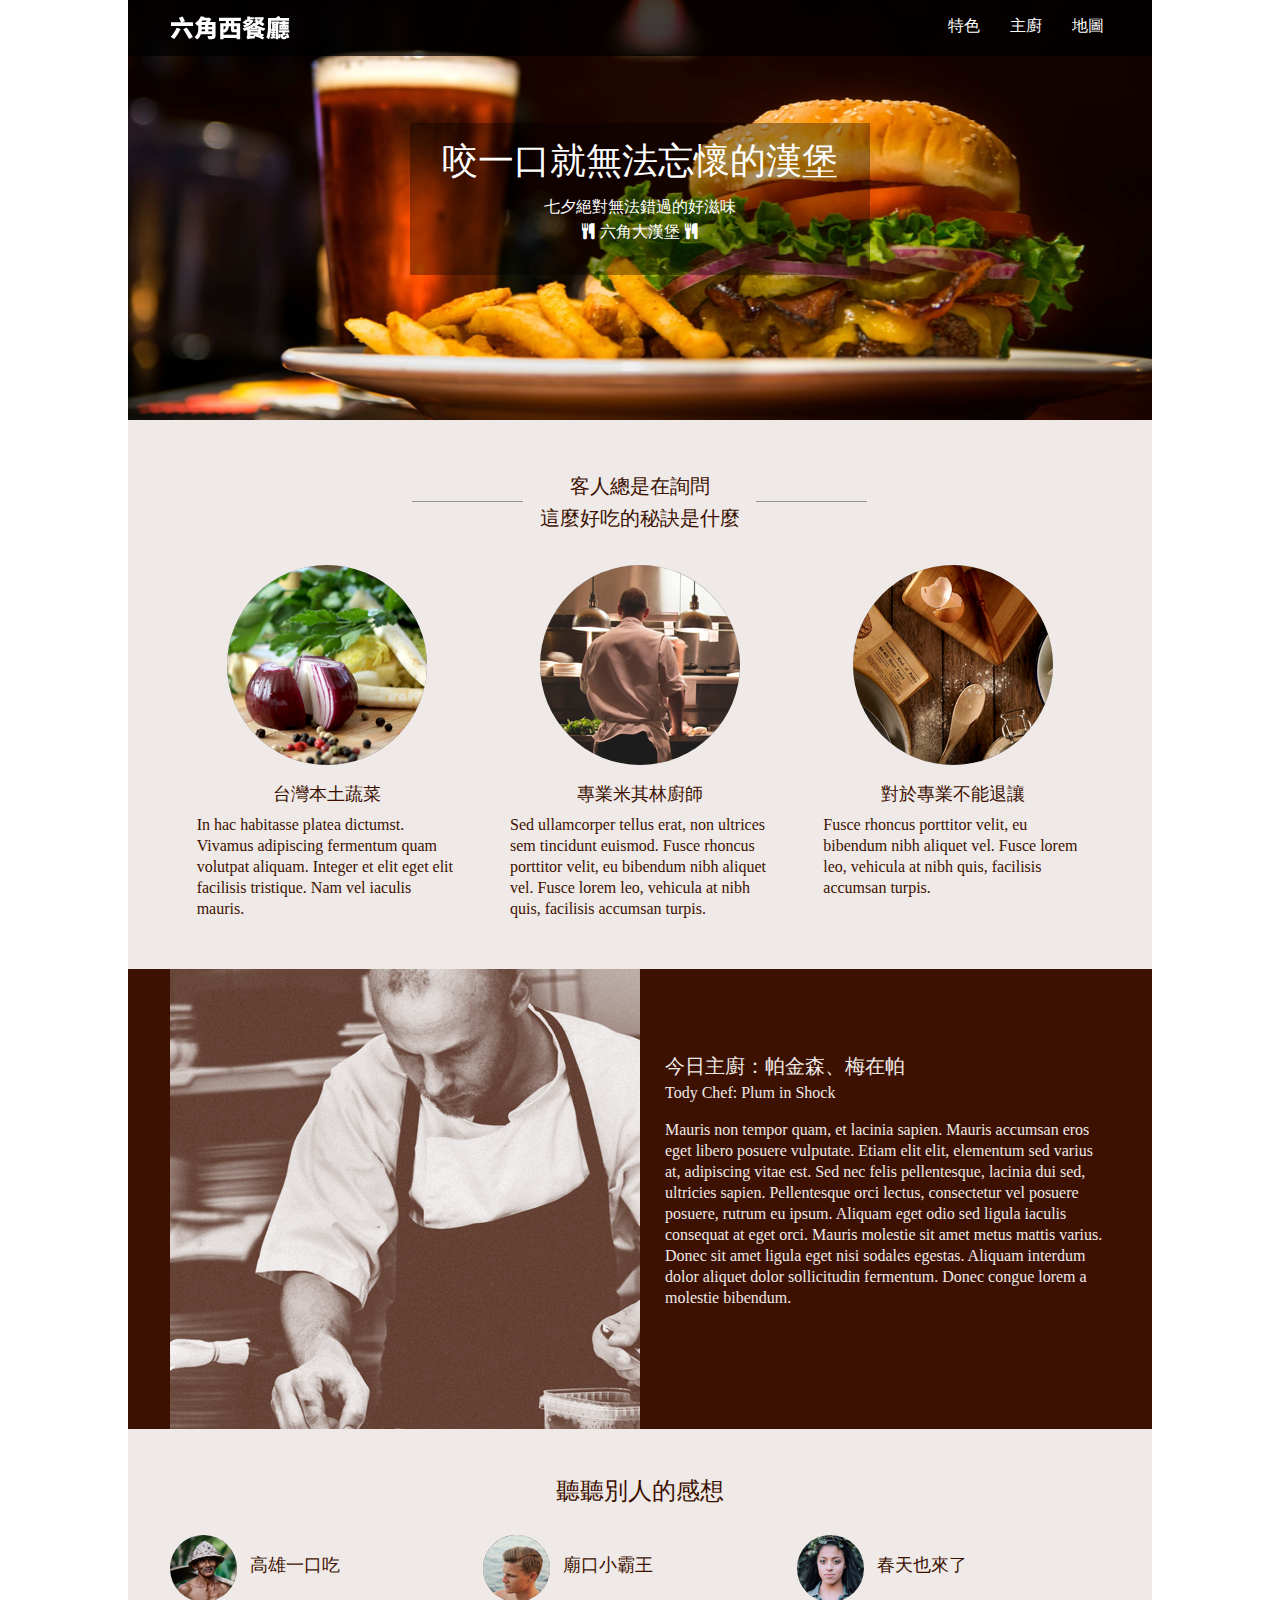
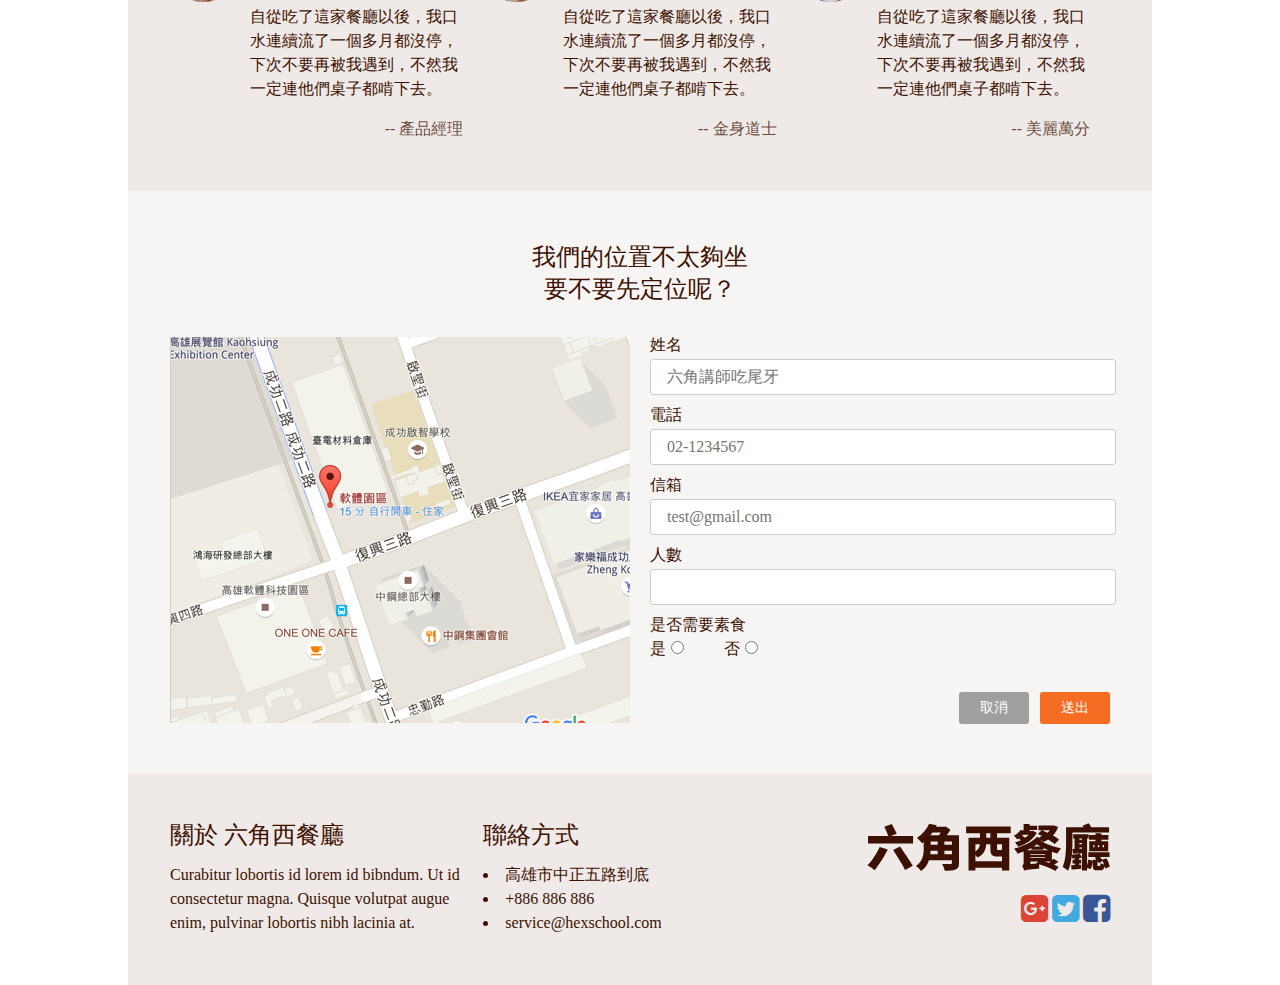
<file: index.html>
<!DOCTYPE html>
<html>
<head>
    <meta charset="UTF-8">
    <meta name="viewport" content="width=device-width, initial-scale=1.0, user-scalable=yes, minimum-scale=1.0, maximum-scale=3.0" />
    <title>六角西餐廳</title>
    <link rel="stylesheet" href="css/font-awesome.min.css">
    <link rel="stylesheet" href="css/style.css">
    <script src="js/jquery-1.8.3.min.js"></script>
    <script src="js/jquery.easing.1.3.js"></script>
    <script src="js/all.js"></script>
</head>
<body>
   <div class="wrap">
        <header>
            <nav>
                <ul>
                    <li><a href="#">特色</a></li>
                    <li><a href="#">主廚</a></li>
                    <li><a href="#">地圖</a></li>
                </ul>
                <div class="menu_bar">
                    <i class="fa fa-bars" aria-hidden="true"></i>
                </div>
                <div id="logo"><a href="#"></a></div>
            </nav>
            <div id="slogan">
                <h1>咬一口就無法忘懷的漢堡</h1>
                <p>七夕絕對無法錯過的好滋味</p>
                <p><i class="fa fa-cutlery" aria-hidden="true"></i>六角大漢堡<i class="fa fa-cutlery" aria-hidden="true"></i></p>
            </div>
        </header>
        <div class="main">
            <section class="page page01">
                <div class="page01_tiltle">
                    <div class="line left"></div>
                    <div class="line right"></div>
                    <h2>客人總是在詢問<br>這麼好吃的秘訣是什麼</h2>                    
                </div>           
                <div class="page01_content">
                    <figure>
                          <img src="img/feature_1.png" alt="">
                          <figcaption>台灣本土蔬菜</figcaption>
                          <p>In hac habitasse platea dictumst. Vivamus adipiscing fermentum quam volutpat aliquam. Integer et elit eget elit facilisis tristique. Nam vel iaculis mauris.</p>
                    </figure>
                    <figure>
                      <img src="img/feature_2.png" alt="">
                      <figcaption>專業米其林廚師</figcaption>
                      <p>Sed ullamcorper tellus erat, non ultrices sem tincidunt euismod. Fusce rhoncus porttitor velit, eu bibendum nibh aliquet vel. Fusce lorem leo, vehicula at nibh quis, facilisis accumsan turpis.</p>
                    </figure>
                    <figure>
                      <img src="img/feature_3.png" alt="">
                      <figcaption>對於專業不能退讓</figcaption>
                      <p>Fusce rhoncus porttitor velit, eu bibendum nibh aliquet vel. Fusce lorem leo, vehicula at nibh quis, facilisis accumsan turpis.</p>
                    </figure>
                </div>         
            </section>
            <section class="page page02">
                <div class="page02_pic"></div>
                <div class="page02_content">
                    <h2>今日主廚：帕金森、梅在帕</h2>
                    <h3>Tody Chef: Plum in Shock</h3>
                    <p>Mauris non tempor quam, et lacinia sapien. Mauris accumsan eros eget libero posuere vulputate. Etiam elit elit, elementum sed varius at, adipiscing vitae est. Sed nec felis pellentesque, lacinia dui sed, ultricies sapien. Pellentesque orci lectus, consectetur vel posuere posuere, rutrum eu ipsum. Aliquam eget odio sed ligula iaculis consequat at eget orci. Mauris molestie sit amet metus mattis varius. Donec sit amet ligula eget nisi sodales egestas. Aliquam interdum dolor aliquet dolor sollicitudin fermentum. Donec congue lorem a molestie bibendum.</p>
                </div>
            </section>
            <section class="page page03">
                <h2>聽聽別人的感想</h2>
                <div class="page03_content">
                    <article>
                        <img src="img/avatar_1.png" alt="">
                        <h3>高雄一口吃</h3>
                        <p>自從吃了這家餐廳以後，我口水連續流了一個多月都沒停，下次不要再被我遇到，不然我一定連他們桌子都啃下去。</p>
                        <p id="ID"> -- 產品經理</p>
                    </article>
                    <article>
                        <img src="img/avatar_2.png" alt="">
                        <h3>廟口小霸王</h3>
                        <p>自從吃了這家餐廳以後，我口水連續流了一個多月都沒停，下次不要再被我遇到，不然我一定連他們桌子都啃下去。</p>
                        <p id="ID"> -- 金身道士</p>
                    </article>
                    <article>
                        <img src="img/avatar_3.png" alt="">
                        <h3>春天也來了</h3>
                        <p>自從吃了這家餐廳以後，我口水連續流了一個多月都沒停，下次不要再被我遇到，不然我一定連他們桌子都啃下去。</p>
                        <p id="ID"> -- 美麗萬分</p>
                    </article>
                </div>
            </section>
            <section class="page page04">
                <h2>我們的位置不太夠坐<br>要不要先定位呢？</h2>
                <div class="page04_content">
                    <div class="page04_pic"></div>          
                    <form action="page04">
                       <label for="name">姓名</label><br>
                       <input type="text" id="name" placeholder="六角講師吃尾牙"><br>
                       <label for="phone">電話</label><br>
                       <input type="text" id="phone" placeholder="02-1234567"><br>
                       <label for="mail">信箱</label><br>
                       <input type="text" id="mail" placeholder="test@gmail.com"><br>
                       <label for="people" >人數</label><br>
                       <input type="text" id="people"><br>
                       <label for="choose" >是否需要素食</label><br>
                       是<input type="radio" id="vegetarian" name="vegetarian" value="yes">
                       否<input type="radio" id="vegetarian" name="vegetarian" value="no"><br>
                       <input type="submit" class="btn cancel" value="取消">
                       <input type="submit" class="btn send" value="送出">
                    </form>
            </div>
            </section>
        </div>
        <footer>
            <aside class="aboutUS">
                <h2>關於 六角西餐廳</h2>
                <p>Curabitur lobortis id lorem id bibndum. Ut id consectetur magna. Quisque volutpat augue enim, pulvinar lobortis nibh lacinia at.</p>
            </aside>
            <aside class="contact">
                <h2>聯絡方式</h2>
                <ul>
                    <li>高雄市中正五路到底</li>
                    <li>+886 886 886</li>
                    <li>service@hexschool.com</li>
                </ul>
            </aside>
            <aside class="social">
                <img src="img/logo_l@svg.svg" alt="">
                <div class="socialMedia">
                    <i class="fa fa-google-plus-square fa-2x" aria-hidden="true"></i>
                    <i class="fa fa-twitter-square fa-2x" aria-hidden="true"></i>
                    <i class="fa fa-facebook-square fa-2x" aria-hidden="true"></i>
                </div>
                
            </aside>
        </footer>
    </div>
</body>
</html>
</file>
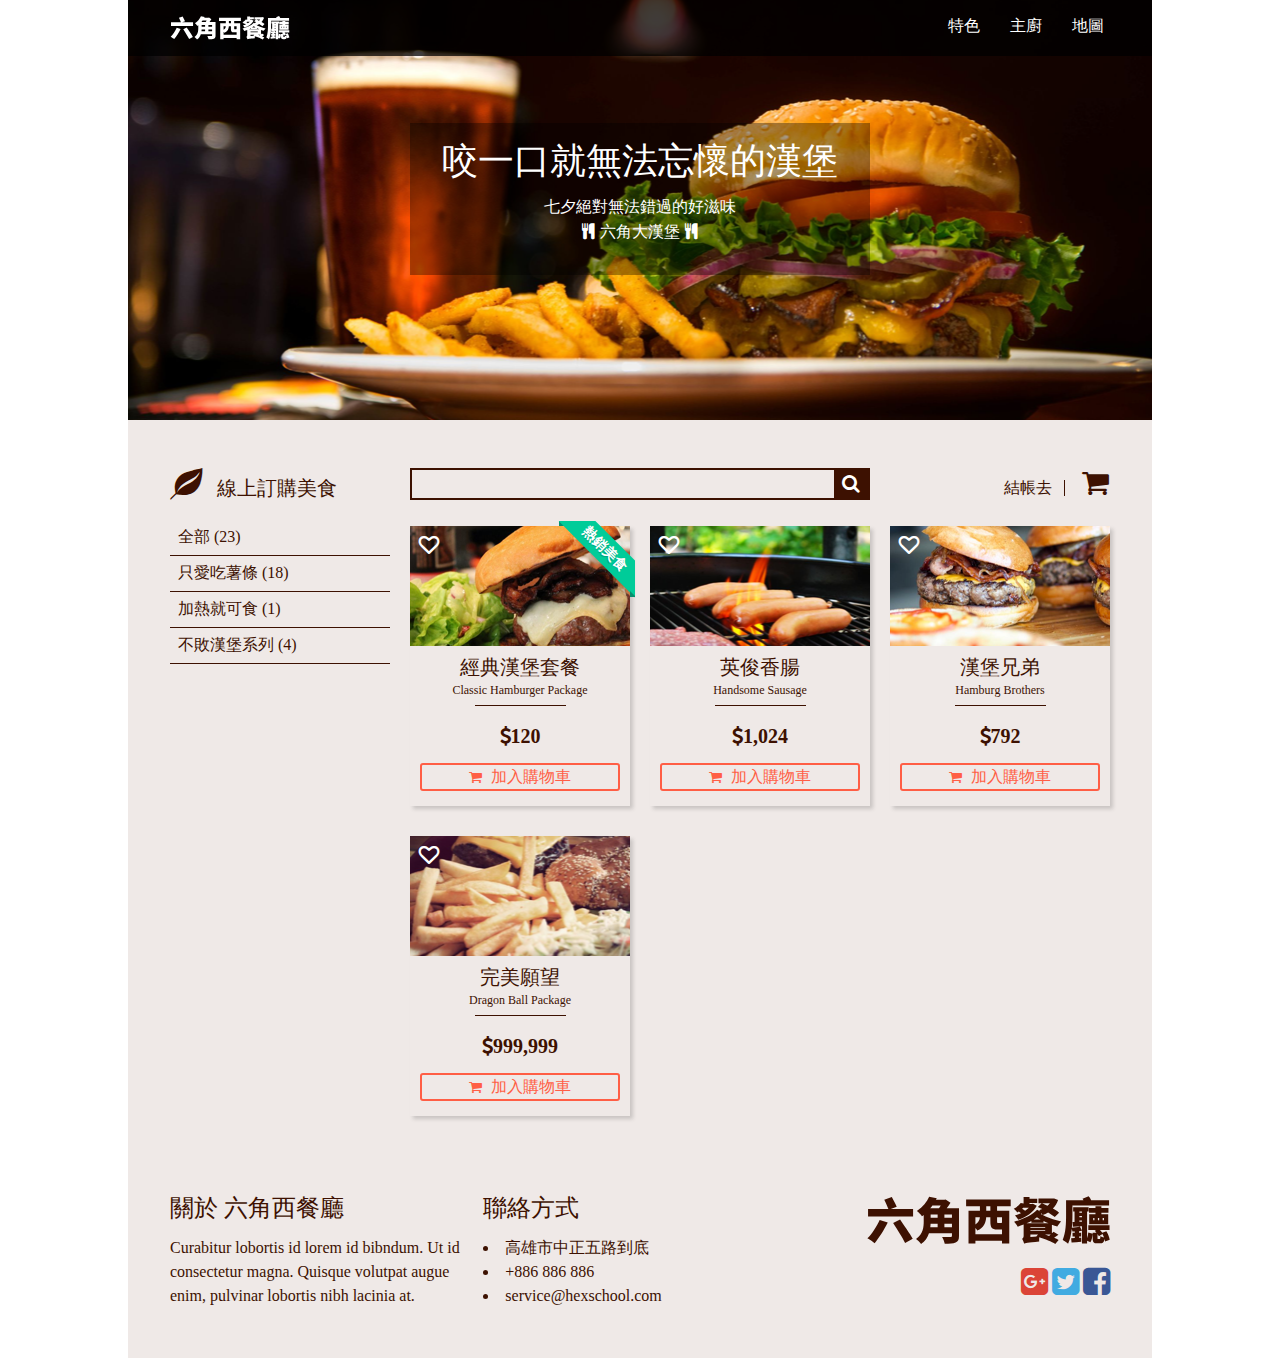
<file: index_cart.html>
<!DOCTYPE html>
<html>
<head>
    <meta charset="UTF-8">
    <meta name="viewport" content="width=device-width, initial-scale=1.0, user-scalable=yes, minimum-scale=1.0, maximum-scale=3.0" />
    <title>六角西餐廳</title>
    <link rel="stylesheet" href="css/font-awesome.min.css">
    <link rel="stylesheet" href="css/style.css">
    <script src="js/jquery-1.8.3.min.js"></script>
    <script src="js/jquery.easing.1.3.js"></script>
    <script src="js/all.js"></script>
</head>
<body>
   <div class="wrap">
        <header>
            <nav>
                <ul>
                    <li><a href="#">特色</a></li>
                    <li><a href="#">主廚</a></li>
                    <li><a href="#">地圖</a></li>
                </ul>
                <div class="menu_bar">
                    <i class="fa fa-bars" aria-hidden="true"></i>
                </div>
                <div id="logo"><a href="#"></a></div>
            </nav>
            <div id="slogan">
                <h1>咬一口就無法忘懷的漢堡</h1>
                <p>七夕絕對無法錯過的好滋味</p>
                <p><i class="fa fa-cutlery" aria-hidden="true"></i>六角大漢堡<i class="fa fa-cutlery" aria-hidden="true"></i></p>
            </div>
        </header>
        <div class="main_cart">
            <aside class="leftMenu">
                <i class="fa fa-envira fa-rotate-90" aria-hidden="true"></i><h2>線上訂購美食</h2>
                <ul>
                    <li><a href="#">全部 (23)</a></li>
                    <li><a href="#">只愛吃薯條 (18)</a></li>
                    <li><a href="#">加熱就可食 (1)</a></li>
                    <li><a href="#">不敗漢堡系列 (4)</a></li>
                </ul>
            </aside>
            <div class="cartContent">
                <div class="topSide">
                    <div class="search">
                        <i class="fa fa-search" aria-hidden="true"></i>
                    </div>
                    <div class="sum">
                        <p>結帳去</p><i class="fa fa-shopping-cart" aria-hidden="true"></i>
                    </div>
                </div>
                <ul class="products"></ul>
            </div>
            <div class="clearfix"></div>
        </div>
        <footer>
            <aside class="aboutUS">
                <h2>關於 六角西餐廳</h2>
                <p>Curabitur lobortis id lorem id bibndum. Ut id consectetur magna. Quisque volutpat augue enim, pulvinar lobortis nibh lacinia at.</p>
            </aside>
            <aside class="contact">
                <h2>聯絡方式</h2>
                <ul>
                    <li>高雄市中正五路到底</li>
                    <li>+886 886 886</li>
                    <li>service@hexschool.com</li>
                </ul>
            </aside>
            <aside class="social">
                <img src="img/logo_l@svg.svg" alt="">
                <div class="socialMedia">
                    <i class="fa fa-google-plus-square fa-2x" aria-hidden="true"></i>
                    <i class="fa fa-twitter-square fa-2x" aria-hidden="true"></i>
                    <i class="fa fa-facebook-square fa-2x" aria-hidden="true"></i>
                </div>
                
            </aside>
        </footer>
    </div>
</body>
</html>
</file>
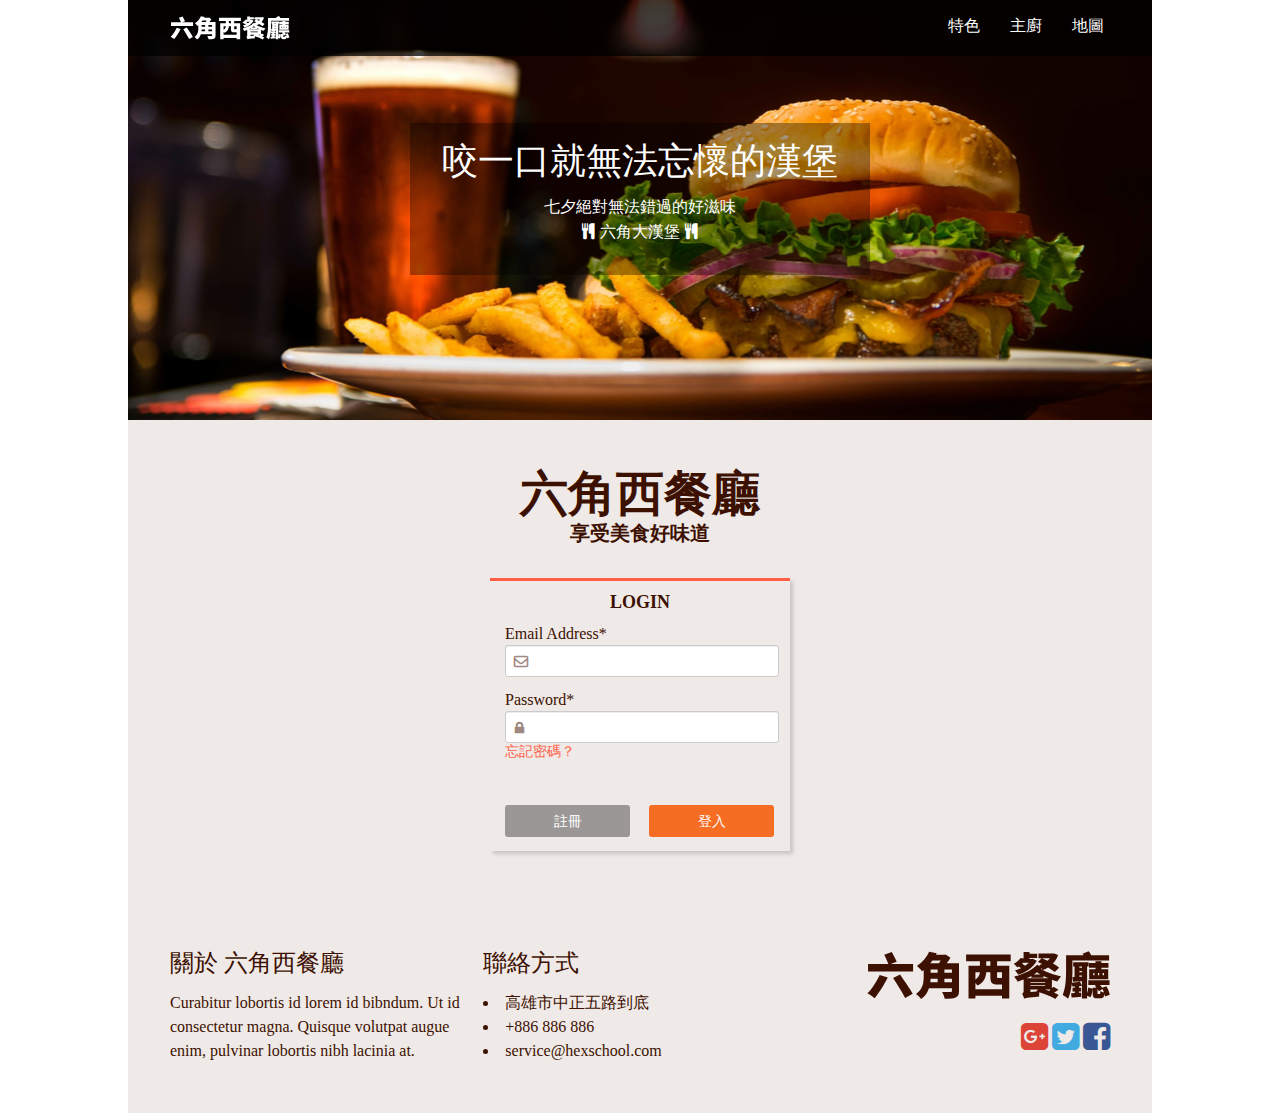
<file: index_login.html>
<!DOCTYPE html>
<html>
<head>
    <meta charset="UTF-8">
    <meta name="viewport" content="width=device-width, initial-scale=1.0, user-scalable=yes, minimum-scale=1.0, maximum-scale=3.0" />
    <title>六角西餐廳</title>
    <link rel="stylesheet" href="css/font-awesome.min.css">
    <link rel="stylesheet" href="css/style.css">
    <script src="js/jquery-1.8.3.min.js"></script>
    <script src="js/jquery.easing.1.3.js"></script>
    <script src="js/all.js"></script>
</head>
<body>
   <div class="wrap">
        <header>
            <nav>
                <ul>
                    <li><a href="#">特色</a></li>
                    <li><a href="#">主廚</a></li>
                    <li><a href="#">地圖</a></li>
                </ul>
                <div class="menu_bar">
                    <i class="fa fa-bars" aria-hidden="true"></i>
                </div>
                <div id="logo"><a href="#"></a></div>
            </nav>
            <div id="slogan">
                <h1>咬一口就無法忘懷的漢堡</h1>
                <p>七夕絕對無法錯過的好滋味</p>
                <p><i class="fa fa-cutlery" aria-hidden="true"></i>六角大漢堡<i class="fa fa-cutlery" aria-hidden="true"></i></p>
            </div>
        </header>
        <div class="main_login">
            <h2>六角西餐廳</h2>
            <h3>享受美食好味道</h3>
            <form class="loginPage">
                <h3>LOGIN</h3>
                <label for="email">Email Address*</label>
                <input id="email" type="email"><i class="fa fa-envelope-o" aria-hidden="true"></i>
                <label for="password">Password*</label>
                <input id="password" type="password"><i class="fa fa-lock" aria-hidden="true"></i>
                <span>忘記密碼？</span><br>
                <input type="submit" class="btn register" value="註冊">
                <input type="submit" class="btn login" value="登入">
            </form> 
        </div>
        <footer>
            <aside class="aboutUS">
                <h2>關於 六角西餐廳</h2>
                <p>Curabitur lobortis id lorem id bibndum. Ut id consectetur magna. Quisque volutpat augue enim, pulvinar lobortis nibh lacinia at.</p>
            </aside>
            <aside class="contact">
                <h2>聯絡方式</h2>
                <ul>
                    <li>高雄市中正五路到底</li>
                    <li>+886 886 886</li>
                    <li>service@hexschool.com</li>
                </ul>
            </aside>
            <aside class="social">
                <img src="img/logo_l@svg.svg" alt="">
                <div class="socialMedia">
                    <i class="fa fa-google-plus-square fa-2x" aria-hidden="true"></i>
                    <i class="fa fa-twitter-square fa-2x" aria-hidden="true"></i>
                    <i class="fa fa-facebook-square fa-2x" aria-hidden="true"></i>
                </div>
                
            </aside>
        </footer>
    </div>
</body>
</html>
</file>
<file: css/style.css>
/* http://meyerweb.com/eric/tools/css/reset/ 
   v2.0 | 20110126
   License: none (public domain)
*/

html, body, div, span, applet, object, iframe,
h1, h2, h3, h4, h5, h6, p, blockquote, pre,
a, abbr, acronym, address, big, cite, code,
del, dfn, em, img, ins, kbd, q, s, samp,
small, strike, strong, sub, sup, tt, var,
b, u, i, center,
dl, dt, dd, ol, ul, li,
fieldset, form, label, legend,
table, caption, tbody, tfoot, thead, tr, th, td,
article, aside, canvas, details, embed, 
figure, figcaption, footer, header, hgroup, 
menu, nav, output, ruby, section, summary,
time, mark, audio, video {
	margin: 0;
	padding: 0;
	border: 0;
	font-size: 100%;
	font: inherit;
	vertical-align: baseline;
}
/* HTML5 display-role reset for older browsers */
article, aside, details, figcaption, figure, 
footer, header, hgroup, menu, nav, section {
	display: block;
}
body {
	line-height: 1;
}
ol, ul {
	list-style: none;
}
blockquote, q {
	quotes: none;
}
blockquote:before, blockquote:after,
q:before, q:after {
	content: '';
	content: none;
}
table {
	border-collapse: collapse;
	border-spacing: 0;
}
img{max-width: 100%; height: auto;}
/* CSS Reset END*/

.wrap{
    max-width: 1024px;
    margin: 0 auto;
    background-color: #EFE9E7;
    font-family: 'Microsoft JhengHei';
}


/* ================ Header ================ */

/* header */
header{
    height: 420px;
    background-image: url(../img/header_desktop.png);
    background-position: center center;
}

/* nav */
nav{
    height: 56px;
    background-color: rgba(0, 0, 0, 0.75);
    position: relative;
}
nav ul{
    max-width: 210px;
    position: absolute; top:18px; right:18px;
}
nav ul li{
    float: left;
    margin-right: 30px;
}
nav ul li a{
    display: block;
    font-size: 16px;
    color: #FFFFFF;
    text-decoration: none;
}
.menu_bar .fa{
    display: none;
    position: absolute; top:16px; right: 22px;
    color: #FFF;
    font-size: 24px;
    cursor: pointer;
}
nav #logo{
    width: 120px; height: 24px;
    position: absolute; top: 16px; left: 42px;
    background-image: url(../img/logo_w@svg.svg);
    background-repeat: no-repeat;
}

/* slogan */
#slogan{
    max-width: 460px;
    height: 152px;
    margin: 67px auto 145px auto;
    background-color: rgba(0,0,0,0.35);
    color: #FFF;
}
#slogan h1{
    font-size: 36px;
    padding: 20px;
    text-align: center;
}
#slogan p{
    margin-bottom: 8px;
    text-align: center;
}
.fa-cutlery{
    margin: 0 5px;
}

@media (max-width:768px){
    nav #logo{ 
        left: 13px;       
    }
}
@media (max-width:568px){
    nav ul li a{
        display: none;
    }
    .menu_bar .fa{
        display: block;
    }
}
@media (max-width:320px){
    header{
        background-image: url(../img/header_mobile.png);
    }
    #slogan{
        max-width: 300px;
        height: 194px;
        margin: 57px auto 113px auto;
    }
}

/* ================ #main ================ */

/* section page共同設定 */
.page { padding: 0 42px;}

@media (max-width:768px){
    .page { padding: 0 27px;}
}

/* section page page01 */
.page01 {
    padding-bottom: 50px;
}
.page01_tiltle{ margin: 50px auto 31px; position: relative;}
.page01_tiltle h2{
    width: 200px; height: 64px;
    margin: 0 auto;
    text-align: center;
    line-height: 32px;
    font-size: 20px;
    color: #3D1101;
}
.line{
    width: 111px;
    height: 31px;
    border-bottom:1px solid #979797;
    display: inline-block;
    margin: 0 3px;
    position: absolute;
}
.line.left{ left: 239px;}
.line.right{ right: 240px;}
.page01_content { 
    display: flex;
    color: #3D1101;
}
.page01_content figure{ 
    display: inline-block; flex: 1; 
    font-size: 18px; 
}
.page01_content figure img{     
    margin: 0 auto;
    display: block;
    border-radius: 100px;
}
.page01_content figure figcaption{ 
    margin-top: 20px; 
    margin-bottom: 11px; 
    text-align: center; 
}
.page01_content figure p{ 
    max-width: 260px;
    text-align: inherit;
    margin: 0 auto;
    line-height: 21px;
    font-size: 16px; 
}

@media (max-width:768px){
    .line.left{ left: 153px;}
    .line.right{ right: 154px;}
    .page01_content figure p{ max-width: 196px;}
}
@media (max-width:568px){
    .line{
        display: none;
    }
}
@media (max-width:320px){
    .page01_content { 
        display: block;
    }
    .page01_content figure p{ 
        max-width: 260px;
        margin-bottom: 30px;
    }
}

/* section page page02 */
.page02{ 
    background-color:#3D1101; 
    display: flex; flex: 1; 
    height: 460px;
}
.page02_pic {
    width: 50%;
    height: 460px;
    background-image: url(../img/main_chef_brown.png);
    background-repeat: no-repeat;
    background-position: center right;
}
.page02_content{ color: #EFE9E7; width: 50%;}
.page02_content h2{
    font-size: 20px; 
    line-height: 32px;
    padding-left: 25px;
    padding-top: 81px;
}
.page02_content h3{
    font-size: 16px; 
    line-height: 21px; 
    margin-bottom: 16px;
    padding-left: 25px;
}
.page02_content p{
    font-size: 16px; 
    line-height: 21px; 
    padding-left: 25px;
}

@media (max-width:768px){
    .page02_content h2{padding-top: 49px;}
}
@media (max-width:320px){
    .page:nth-of-type(2){ padding: 0;}
    .page02{ display: block; height: auto;}
    .page02_pic {width: 100%;}
    .page02_content{ width: 100%;}
    .page02_content h2{ padding-top: 30px; padding-left: 30px;}
    .page02_content h3{ padding-left: 30px;}
    .page02_content p{ padding: 0px 30px 30px 30px;}    
}

/* section page page03 */
.page03 {color: #3D1101; padding-bottom: 50px;}
.page03 h2{
    font-size: 24px; 
    text-align: center; 
    margin-top: 50px; 
    margin-bottom: 32px;
}
.page03_content{ display: flex;}
.page03_content article{ 
    display: inline-block; flex: 1; 
    position: relative;
}
.page03_content img{ border-radius: 33.33px;}
.page03_content h3{ 
    font-size: 18px;
    position: absolute; top:21px; left: 80px;
}
.page03_content p{ 
    padding-left: 80px; 
    padding-right: 20px;
    font-size: 16px;
    line-height: 24px;
}
.page03_content p#ID{ 
    text-align: right;
    color: rgba(61,17,0,0.75);
    padding-top: 16px;
}


@media (max-width:568px){
    .page03_content{ display: block;}   
}

/* section page page04 */
.page04{ 
    color: #3D1101; 
    background: rgba(250,250,250,0.70); 
    padding-bottom: 50px;
} 
.page04 h2{
    text-align: center; 
    font-size: 24px; 
    line-height: 32px;
    padding: 50px 0 32px;
}
.page04_content{ display: flex; flex: 1;}
.page04_pic {
    width: 100%;
    height: 386px;
    background-image: url(../img/Map.png);
    background-repeat: no-repeat;
    background-position: center left;
}
.page04_content form{
    width: 100%; 
    padding-left: 20px; 
    position: relative;
    
}
#name, #phone, #mail, #people{ 
    width: 100%; height: 32px; 
    margin-top: 6px;
    margin-bottom: 12px;
    border-radius: 3px;
    border: 1px solid #CCCCCC;
    font-family: 'Microsoft JhengHei';
    font-size: 16px;
    color: #4A4A4A;
    text-indent: 14px;
}
#vegetarian{
    margin-top: 8px;
    margin-bottom: 38px;
    margin-right: 36px;
}
.btn {
	width: 70px; height: 32px;
    font-size: 14px;
    color: #FFF;
    font-family: 'Microsoft JhengHei';
    cursor: pointer;
}
.btn.cancel{
    background-color: rgba(0,0,0,0.35);
    border: 0;
    border-radius: 3px;
    position: absolute; right: 81px;
}
.btn.send{ 
    background-color: #F56C23; 
    border: 0;
    border-radius: 3px;
    position: absolute; right: 0;
}

@media (max-width:568px){
     .page04_content{ display: block;}
     .page04_content form{ padding-left: 0; padding-top: 30px;}  
}

/* ================ main_cart ================ */
.main_cart {
	padding: 48px 22px 0 42px;
    color: #3D1101;
}

/* leftMenu */
.leftMenu{
    width: 220px;
    height: auto;
    margin-right: 20px;
    float: left;
}
.leftMenu h2 {
    font-size: 20px;
    line-height: 32px;
    margin-left: 15px;
    margin-bottom: 16px;
    display: inline-block;
}
.leftMenu .fa-envira { font-size: 32px;}
.leftMenu ul li {border-bottom: 1px solid #3D1101;}
.leftMenu ul li a{
    display: block;
    font-size: 16px;
    line-height: 32px;
    text-decoration: none;
    padding: 1px 0 2px 8px;
    color: #3D1101;
}
.leftMenu ul li a:hover{ background-color: #3D1101; color: #fff;}

/* cartContent */
.cartContent{
    max-width: 720px;
    margin-left: 240px;
}
/* topSide */
.topSide {
	position: relative;
    margin-bottom: 26px;
}
.search {
    max-width: 456px; height: 28px;
    border: 2px solid #3D1101;
}
.fa-search{
	width: 34px; height: 28px;
    background-color: #3D1101;
    color: #fff;
    text-align: center;
    line-height: 28px;
    font-size: 19px;
    float: right;
    cursor: pointer;
}
.sum{ display: inline-block; position: absolute; top:0; right: 0;}
.sum p{
    font-size: 16px;
    border-right: 1px solid #3D1101;
    display: inline-block;
    padding-right: 12px;
}
.sum .fa-shopping-cart{
    font-size: 29px;
    padding:0 21px 0 17px;
}

/* products */
.products { display: flex; flex-wrap: wrap;}
.ribbon {
    width: 120px;
    height: 120px;
    overflow: hidden;
    position: absolute;
    z-index: 1;
}
.ribbon::before,
.ribbon::after {
    position: absolute;
    content: '';
    display: block;
    border: 3px solid #078F6D;
}
.ribbon span {
    position: absolute;
    display: block;
    width: 180px;
    padding: 6px 0;
    background-color: #00CC99;
    color: #fff;
    font-size: 14px;
    font-weight: bold;
    text-shadow: 0 1px 1px rgba(0, 0, 0, .2);
    text-transform: uppercase;
    text-align: center;
}
.ribbon-top-right {
    top: -5px;
    right: -5px;
}
.ribbon-top-right::before,
.ribbon-top-right::after {
    border-top-color: transparent;
    border-right-color: transparent;
}
.ribbon-top-right::before {
    top: -1px;
    left: 44px;
}
.ribbon-top-right::after {
    bottom: 44px;
    right: -1px;
}
.ribbon-top-right span {
    top: 15px;
    transform: rotate(-315deg);
}
.products li{ 
    width: 220px; height: 280px;
    background: #EFE9E7;
    box-shadow: 3px 3px 4px 0px rgba(0,0,0,0.16);
    margin-right: 20px;
    margin-bottom: 30px;
    position: relative;
}
.likeBtn {
	position: absolute;
    top:9px; left: 9px;
    z-index: 1;
}
.fa-heart-o{
    color: #fff;
    font-size: 20px;
    font-weight: bold;
}


.products li .pic {
    height: 120px;
    overflow: hidden;
    position: relative;
}
.products li img{
    max-width: 300px;
    position: absolute;
    left: -40px
}
.item01 { background-image: url(../img/product_1.png);}
.item02 { background-image: url(../img/product_2.png);}
.item03 { background-image: url(../img/product_3.png);}
.item04 { background-image: url(../img/product_4.png);}
.products li h3 {
    font-size: 20px;
    text-align: center;
    margin-top: 11px;
    margin-bottom: 8px;
}
.products li h3 span{ font-size: 12px;}
.products li p {
    width: 91px; height: 57px;
    font-size: 20px;
    text-align: center;
    border-top:  1px solid #3D1101;
    margin: 0 auto;
    line-height: 60px;
    font-weight: bold;
}
.products li p .fa.fa-usd {font-weight: normal;}
.products li .cartBtn {
    width: 196px; height: 24px;
    font-size: 16px;
    text-align: center;
    line-height: 24px;
    color: #FF5E45;
    border: 2px solid #FF5E45;
    border-radius: 3px;
    margin: 0 auto;
    cursor: pointer;
}
.cartBtn .fa-shopping-cart{
    font-size: 14px;
    padding-right: 9px;
}
.products li .cartBtn:hover{
    background-color: #FF5E45;
    color: #fff;
} 

/* clearfix */
.clearfix{ clear: both;}

/* ================ main_login ================ */
.main_login {
	color: #3D1101;
}
.main_login h2{
    font-size: 48px;
    text-align: center;
    font-weight: bolder;
    margin-top: 50px;
}
.main_login>h3{
    font-size: 20px;
    font-weight: bold;
    text-align: center;
    margin-top: 5px;
    margin-bottom: 35px;
}
.main_login .loginPage {
	max-width: 300px; height: 270px;
    background: #EFE9E7;
    box-shadow: 3px 3px 4px 0px rgba(0,0,0,0.16);
    border-top: 3px solid #FF5E45;
    margin: 0 auto 50px;
}
.loginPage{ position: relative;}
.loginPage h3 {
    text-align: center;
    font-size: 18px;
    font-weight: bolder;
    margin-top: 12px;
}
.loginPage label { 
    font-size: 16px;
    margin: 15px 0 3px 15px;
    display: block;
}
.loginPage #email, .loginPage #password {
    width: 268px;
    height: 28px;
    background: #FFFFFF;
    border: 1px solid #CCCCCC;
    box-shadow: inset 0px 1px 0px 0px #ECECEC;
    border-radius: 3px;
    margin: 0 15px;
}
.fa-envelope-o{ 
    position: absolute;
    top: 73px; left: 24px;
    color:rgba(61,17,0,0.50);
    font-size: 14px;
    font-weight: bold;
}
.fa-lock{
    position: absolute;
    top: 140px; left: 25px;
    color:rgba(61,17,0,0.50);
    font-size: 14px;
    font-weight: bold;
}
.loginPage span { 
    font-size: 14px;
    color: #FF5E45;
    margin: 2px 0 30px 15px;
    display: block;
}
.loginPage .btn{
    width: 125px; height: 32px;
    border-radius: 3px;
    color: #fff;
    font-size: 14px;
    text-align: center;
    line-height: 32px;
    margin-left: 15px;
}
.register{ 
    background: rgba(0,0,0,0.35);
    border: 0px solid rgba(0,0,0,0.35);
}
.login{
    background: #F56C23;
    border: 0px solid #F56C23;
}

/* ================ footer ================ */
footer{
    padding: 50px 42px;
    display: -webkit-flex;
    display: -ms-flex;
    display: -moz-flex;
}
footer aside {
    color:#3D1101;
    -webkit-flex: 1;
    -ms-flex: 1;
    -moz-flex: 1;
}
.aboutUS>h2, .contact>h2{ 
    font-size: 24px;
    margin-bottom: 16px;
}
.aboutUS p, .contact ul li{ 
    font-size: 16px;
    line-height: 1.5;.
}
.contact ul li{
    list-style-type:initial;
    list-style-position:inside;
}
.social img{
    max-width: 100%;
    display: block;
    float: right;
}
.social .socialMedia {
    float: right;
    margin-top: 22px;
    margin-left: 12px;
    cursor: pointer;
}
.fa-google-plus-square{color: #DB4437;}
.fa-twitter-square{color: #41ABE1;}
.fa-facebook-square{color: #3A5795;}

@media (max-width:320px){
    footer{
        padding: 50px 11px;
        display: block;
    }
    aside {
        display: block;
        margin-bottom: 30px;
    }
    .social img{
        display: block;
        float: none;
        padding-left: 54px;
    }
    
}
</file>
